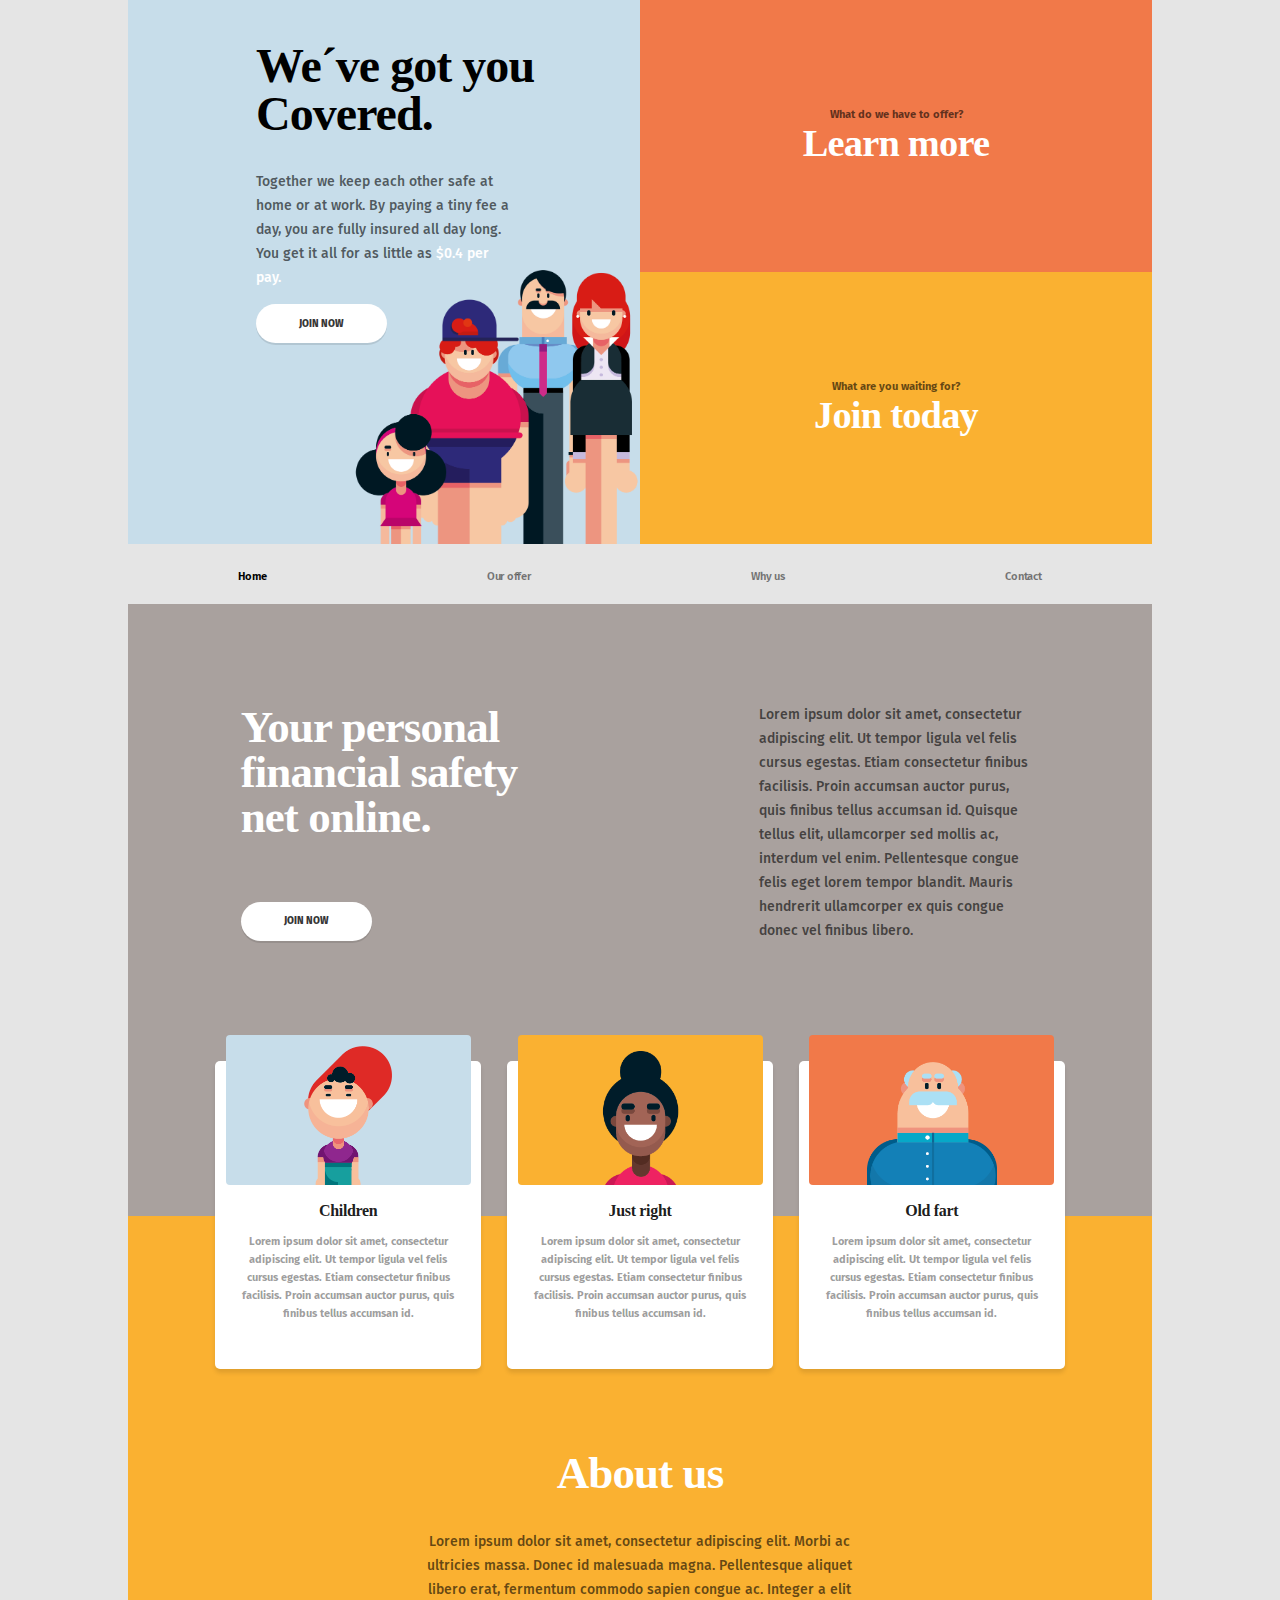
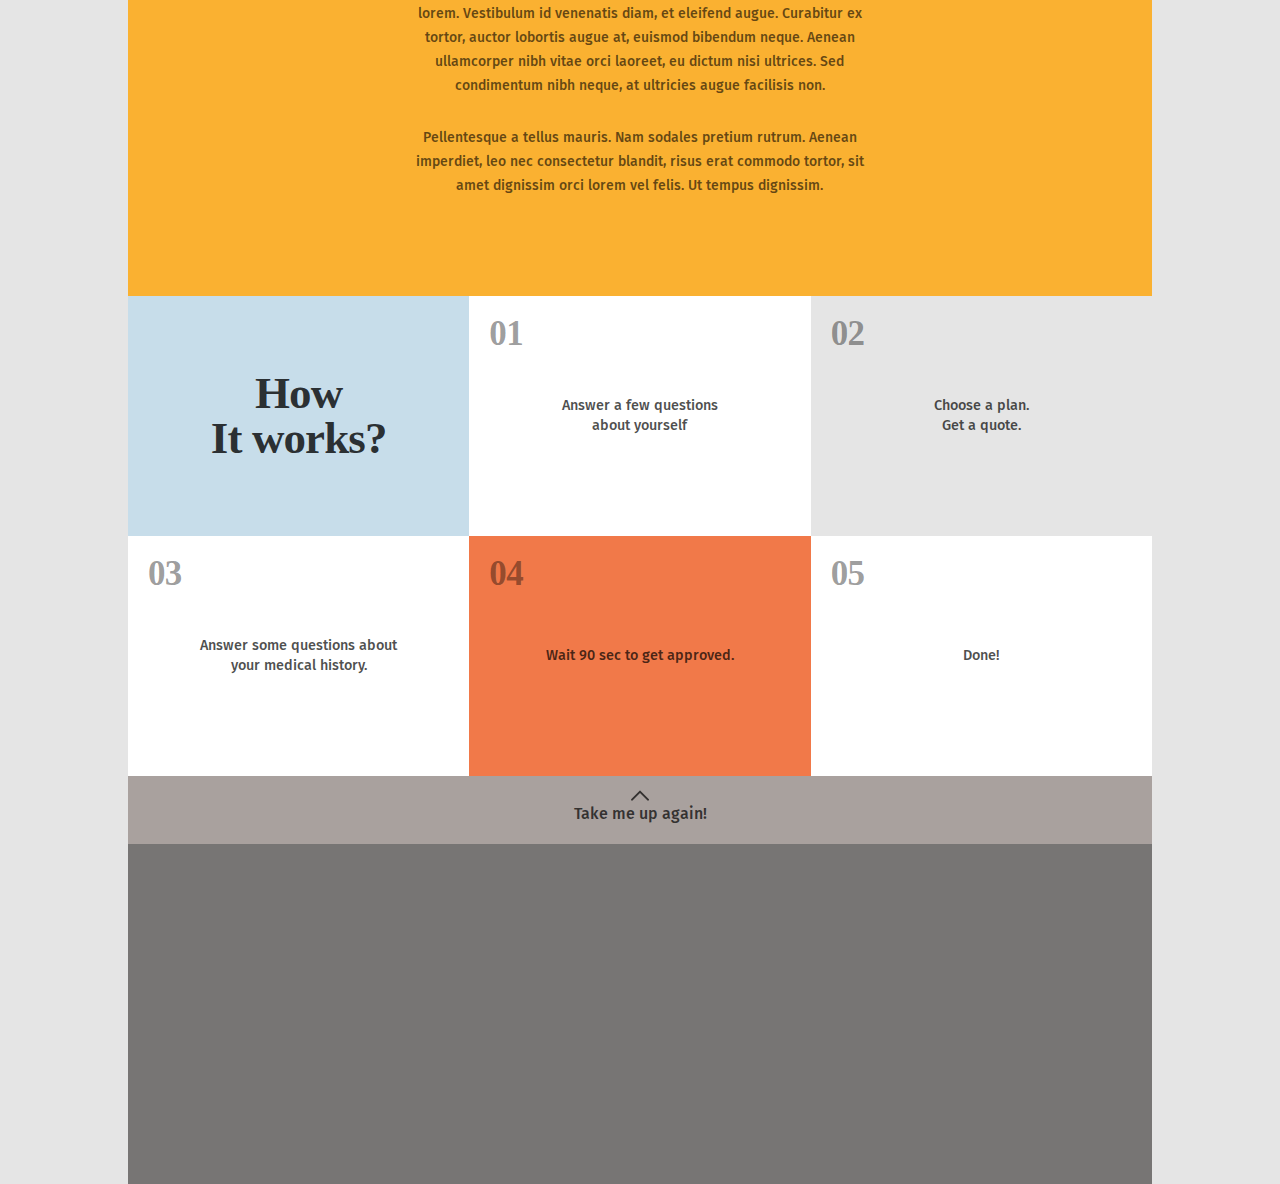
<file: index.html>
<!DOCTYPE html>
<html lang="en">

<head>
    <meta charset="UTF-8">
    <meta name="viewport" content="width=device-width, initial-scale=1.0">
    <title>Document</title>
    <link rel="stylesheet" href="style.css">
</head>

<body>
    <header>
        <section class="header_grid">
            <article class="header_item1 blue">
                <div class="text_container1">
                    <h1>We´ve got you Covered.</h1>
                    <p>Together we keep each other safe at home or at work.
                        By paying a tiny fee a day, you are fully insured
                        all day long. You get it all for as little as <span class="item1_text_highlight">$0.4 per
                            pay.</span></p>
                    <button class="btn">JOIN NOW</button>
                </div>
            </article>

            <article class="header_item2 red">
                <div class="text_container2">
                    <h2>Learn more</h2>
                    <p>What do we have to offer?</p>
                </div>
            </article>

            <article class="header_item3 yellow">
                <div class="text_container3">
                    <h2>Join today</h2>
                    <p>What are you waiting for?</p>
                </div>
            </article>

        </section>

        <nav>
            <ul>

                <li><a href="index.html" class="active">Home</a></li>

                <li><a href="index.html">Our offer</a></li>

                <li><a href="index.html">Why us</a></li>

                <li><a href="contact.html">Contact</a></li>

            </ul>
        </nav>
    </header>

    <main>
        <section class="main_grey grey">
            <section class="main_grey_content">
                <article class="main_grey_content1">
                    <h2>
                        Your personal financial safety net online.
                    </h2>
                    <button class="btn">
                        JOIN NOW
                    </button>
                </article>
                <article class="main_grey_content2">
                    <p>
                        Lorem ipsum dolor sit amet, consectetur adipiscing elit.
                        Ut tempor ligula vel felis cursus egestas.
                        Etiam consectetur finibus facilisis.
                        Proin accumsan auctor purus, quis finibus tellus accumsan id.
                        Quisque tellus elit, ullamcorper sed mollis ac, interdum vel enim.
                        Pellentesque congue felis eget lorem tempor blandit.
                        Mauris hendrerit ullamcorper ex quis congue donec vel finibus libero.
                    </p>
                </article>
            </section>
            <section class="smallboxes">

                <article class="smallbox white">

                    <div class="blue smallbox_pic1">

                    </div>

                    <h3>
                        Children
                    </h3>
                    <p>
                        Lorem ipsum dolor sit amet, consectetur adipiscing elit.
                        Ut tempor ligula vel felis cursus egestas.
                        Etiam consectetur finibus facilisis.
                        Proin accumsan auctor purus, quis finibus tellus accumsan id.
                    </p>

                </article>
                <article class="smallbox white">

                    <div class="yellow smallbox_pic2">

                    </div>

                    <h3>
                        Just right
                    </h3>
                    <p>
                        Lorem ipsum dolor sit amet, consectetur adipiscing elit.
                        Ut tempor ligula vel felis cursus egestas.
                        Etiam consectetur finibus facilisis.
                        Proin accumsan auctor purus, quis finibus tellus accumsan id.
                    </p>
                </article>
                <article class="smallbox white">

                    <div class="red smallbox_pic3">

                    </div>

                    <h3>
                        Old fart
                    </h3>
                    <p>
                        Lorem ipsum dolor sit amet, consectetur adipiscing elit.
                        Ut tempor ligula vel felis cursus egestas.
                        Etiam consectetur finibus facilisis.
                        Proin accumsan auctor purus, quis finibus tellus accumsan id.
                    </p>
                </article>

            </section>

        </section>
        <section class="main_yellow yellow">
            <h2>
                About us
            </h2>
            <p>
                Lorem ipsum dolor sit amet, consectetur adipiscing elit.
                Morbi ac ultricies massa.
                Donec id malesuada magna.
                Pellentesque aliquet libero erat, fermentum commodo sapien congue ac.
                Integer a elit lorem.
                Vestibulum id venenatis diam, et eleifend augue.
                Curabitur ex tortor, auctor lobortis augue at, euismod bibendum neque.
                Aenean ullamcorper nibh vitae orci laoreet, eu dictum nisi ultrices.
                Sed condimentum nibh neque, at ultricies augue facilisis non.
            </p>
            <p>
                Pellentesque a tellus mauris.
                Nam sodales pretium rutrum.
                Aenean imperdiet, leo nec consectetur blandit, risus erat commodo tortor, sit amet dignissim orci
                lorem vel felis.
                Ut tempus dignissim.
            </p>
        </section>
        <section class="main_grid">
            <article class="grid_item1 blue">
                <h3>
                    How<br>It works?
                </h3>
            </article>
            <article class="grid_item white">
                <div class="number">
                    <h3>
                        01
                    </h3>
                </div>
                <p class="main_grid_p">
                    Answer a few questions<br>about yourself
                </p>
            </article>
            <article class="grid_item lightgrey">
                <div class="number">
                    <h3>
                        02
                    </h3>
                </div>
                <p class="main_grid_p">
                    Choose a plan.<br>Get a quote.
                </p>
            </article>
            <article class="grid_item white">
                <div class="number">
                    <h3>
                        03
                    </h3>
                </div>
                <p class="main_grid_p">
                    Answer some questions about<br>your medical history.
                </p>
            </article>
            <article class="grid_item red">
                <div class="number">
                    <h3>
                        04
                    </h3>
                </div>
                <p class="main_grid_p">
                    Wait 90 sec to get approved.
                </p>
            </article>
            <article class="grid_item white">
                <div class="number">
                    <h3>
                        05
                    </h3>
                </div>
                <p class="main_grid_p">
                    Done!
                </p>
            </article>

        </section>
    </main>

    <footer>
        <section class="lightgreyfooter grey">
            <a href="index.html">
                <img src="Vector (2).png" alt="arrow up">
            </a>
            <p>
                Take me up again!
            </p>

        </section>
        <section class="greyfooter">

        </section>
    </footer>

</body>

</html>
</file>
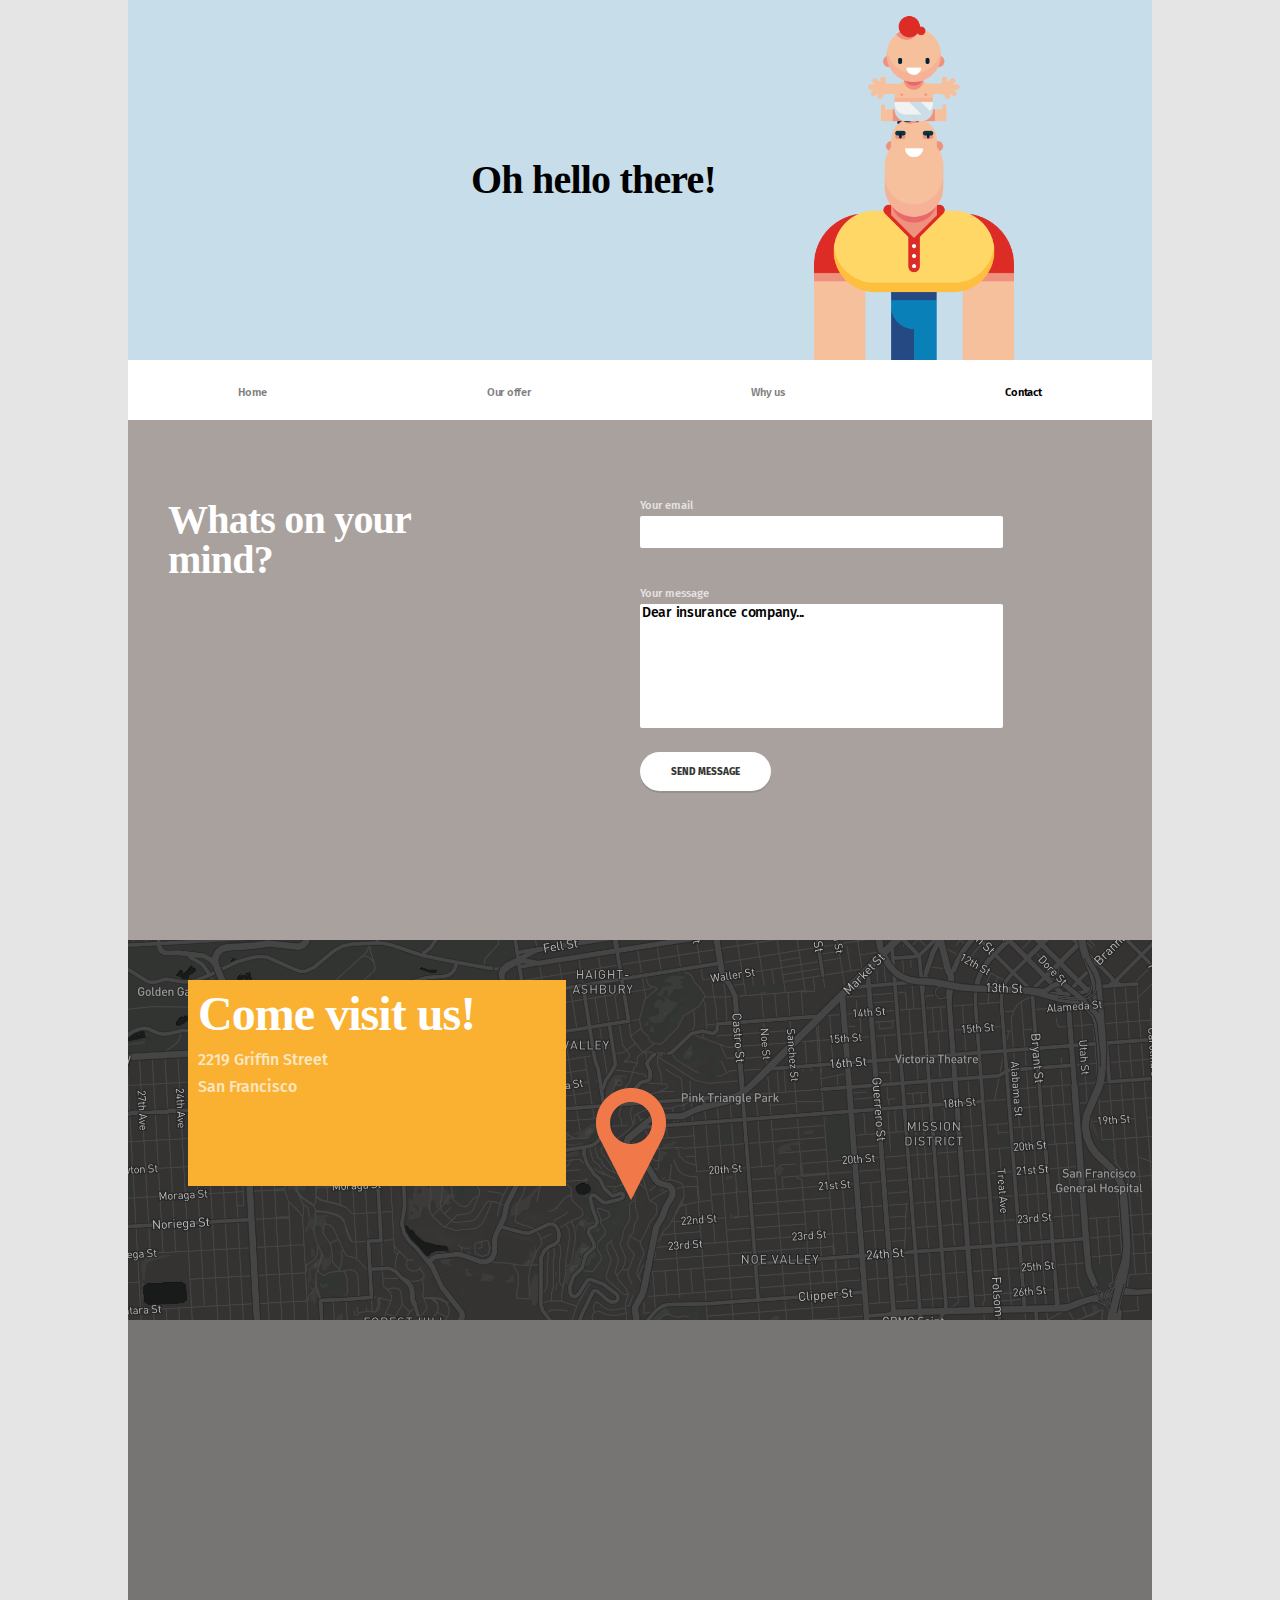
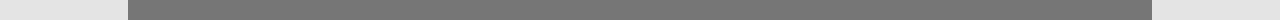
<file: contact.html>
<!DOCTYPE html>
<html lang="en">

<head>
    <meta charset="UTF-8">
    <meta name="viewport" content="width=device-width, initial-scale=1.0">
    <title>Document</title>
    <link rel="stylesheet" href="style.css">
</head>

<body>
    <header>
        <div class="item1_contact blue">
            <div class="header_empty">
                <!-- fyller ut den vänstra tredjedelen i headern för att de andra ska placeras rätt-->
            </div>
            <div class="header_text">
                <h1>
                    Oh hello there!
                </h1>
            </div>
            <div class="header_img">
                <img src="fatherbaby.png" alt="">
            </div>
        </div>
        <nav class="white">
            <ul>
                <li><a href="index.html">Home</a></li>

                <li><a href="index.html">Our offer</a></li>

                <li><a href="index.html">Why us</a></li>

                <li><a href="contact.html" class="active">Contact</a></li>
            </ul>
        </nav>
    </header>

    <main>
        <div class="contact_container">

            <section class="section_a">
                <h1>Whats on your mind?</h1>
            </section>


                <div class="contact_form">
                    <form action="action_page.php">
                        <label for="email">Your email</label>
                        <input type="text" id="email" name="email">

                        <label for="message">Your message</label>
                        <textarea name="message" class="textbox" placeholder="Dear insurance company..."></textarea>

                        <input type="submit" class="btn" value="SEND MESSAGE">
                    </form>
                </div>

            </section>
        </div>

        <section class="map">
            <div class="map_box1">
                <div class="adress_box">
                    <h1>Come visit us!</h1>
                    <p>2219 Griffin Street</p>
                    <p>San Francisco</p>
                </div>
            </div>

            <div class="map_box2">
                <img src="pin.png" alt="">
            </div>

            <div class="map_box3">

            </div>

        </section>

    </main>

    <footer>

    </footer>
</body>

</html>
</file>
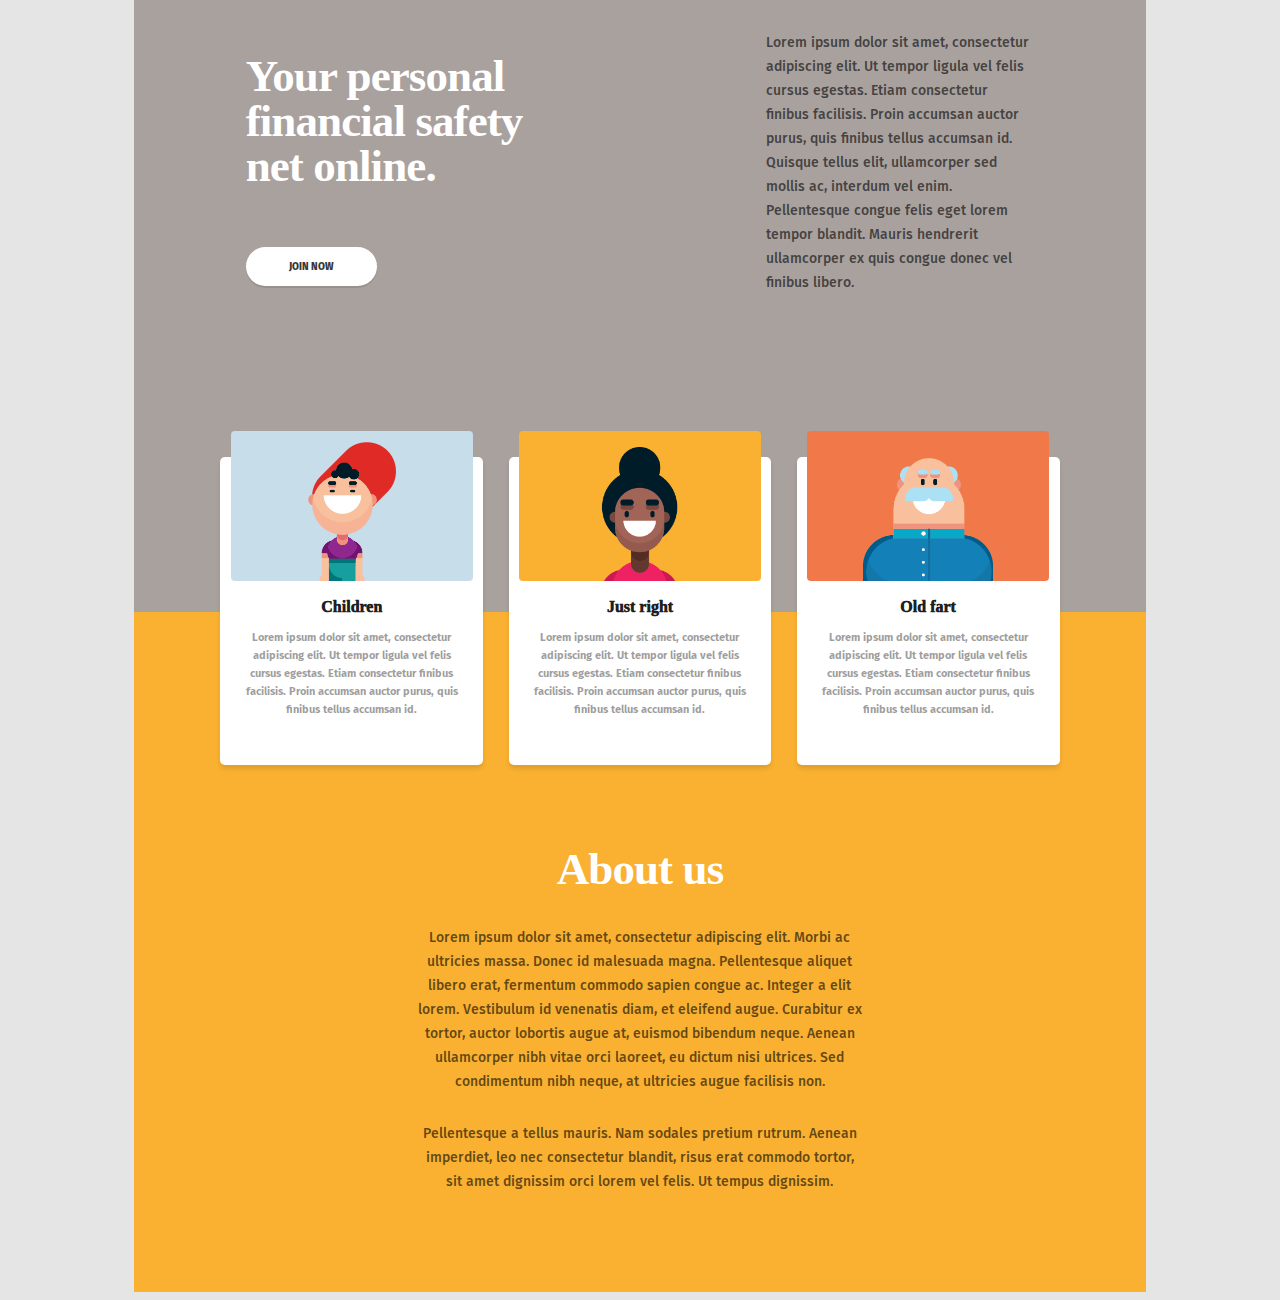
<file: jessica.html>
<!DOCTYPE html>
<html lang="en">

<head>
    <meta charset="UTF-8">
    <meta name="viewport" content="width=device-width, initial-scale=1.0">
    <title>Insurance Project</title>
    <link rel="stylesheet" href="jessicastyle.css">
</head>

<body>
    <main>
        <section class="box4 grey">
            <section class="box4_content">
                <section class="box4_content1">
                    <h2 class="whiteh2">
                        Your personal financial safety net online.
                    </h2>
                    <button class="btn">
                        <p class="btn_text">
                            JOIN NOW
                        </p>
                    </button>
                </section>
                <section class="box4_content2">
                    <p class="grey_p">
                        Lorem ipsum dolor sit amet, consectetur adipiscing elit.
                        Ut tempor ligula vel felis cursus egestas.
                        Etiam consectetur finibus facilisis.
                        Proin accumsan auctor purus, quis finibus tellus accumsan id.
                        Quisque tellus elit, ullamcorper sed mollis ac, interdum vel enim.
                        Pellentesque congue felis eget lorem tempor blandit.
                        Mauris hendrerit ullamcorper ex quis congue donec vel finibus libero.
                    </p>
                </section>
            </section>
            <section class="smallboxes">

                <section class="smallbox white">

                    <section class="blue smallbox_pic1">

                    </section>

                    <h3>
                        Children
                    </h3>
                    <p class="lightgrey_p">
                        Lorem ipsum dolor sit amet, consectetur adipiscing elit.
                        Ut tempor ligula vel felis cursus egestas.
                        Etiam consectetur finibus facilisis.
                        Proin accumsan auctor purus, quis finibus tellus accumsan id.
                    </p>

                </section>
                <section class="smallbox white">

                    <section class="yellow smallbox_pic2">

                    </section>

                    <h3>
                        Just right
                    </h3>
                    <p class="lightgrey_p">
                        Lorem ipsum dolor sit amet, consectetur adipiscing elit.
                        Ut tempor ligula vel felis cursus egestas.
                        Etiam consectetur finibus facilisis.
                        Proin accumsan auctor purus, quis finibus tellus accumsan id.
                    </p>
                </section>
                <section class="smallbox white">

                    <section class="red smallbox_pic3">

                    </section>

                    <h3>
                        Old fart
                    </h3>
                    <p class="lightgrey_p">
                        Lorem ipsum dolor sit amet, consectetur adipiscing elit.
                        Ut tempor ligula vel felis cursus egestas.
                        Etiam consectetur finibus facilisis.
                        Proin accumsan auctor purus, quis finibus tellus accumsan id.
                    </p>
                </section>

            </section>

        </section>
        <section class="box5 yellow">
            <h2 class="whiteh2">
                About us
            </h2>
            <p class="grey_p">
                Lorem ipsum dolor sit amet, consectetur adipiscing elit.
                Morbi ac ultricies massa.
                Donec id malesuada magna.
                Pellentesque aliquet libero erat, fermentum commodo sapien congue ac.
                Integer a elit lorem.
                Vestibulum id venenatis diam, et eleifend augue.
                Curabitur ex tortor, auctor lobortis augue at, euismod bibendum neque.
                Aenean ullamcorper nibh vitae orci laoreet, eu dictum nisi ultrices.
                Sed condimentum nibh neque, at ultricies augue facilisis non.
            </p>
            <p class="grey_p">
                Pellentesque a tellus mauris.
                Nam sodales pretium rutrum.
                Aenean imperdiet, leo nec consectetur blandit, risus erat commodo tortor, sit amet dignissim orci
                lorem vel felis.
                Ut tempus dignissim.
            </p>
        </section>
    </main>
</body>

</html>
</file>
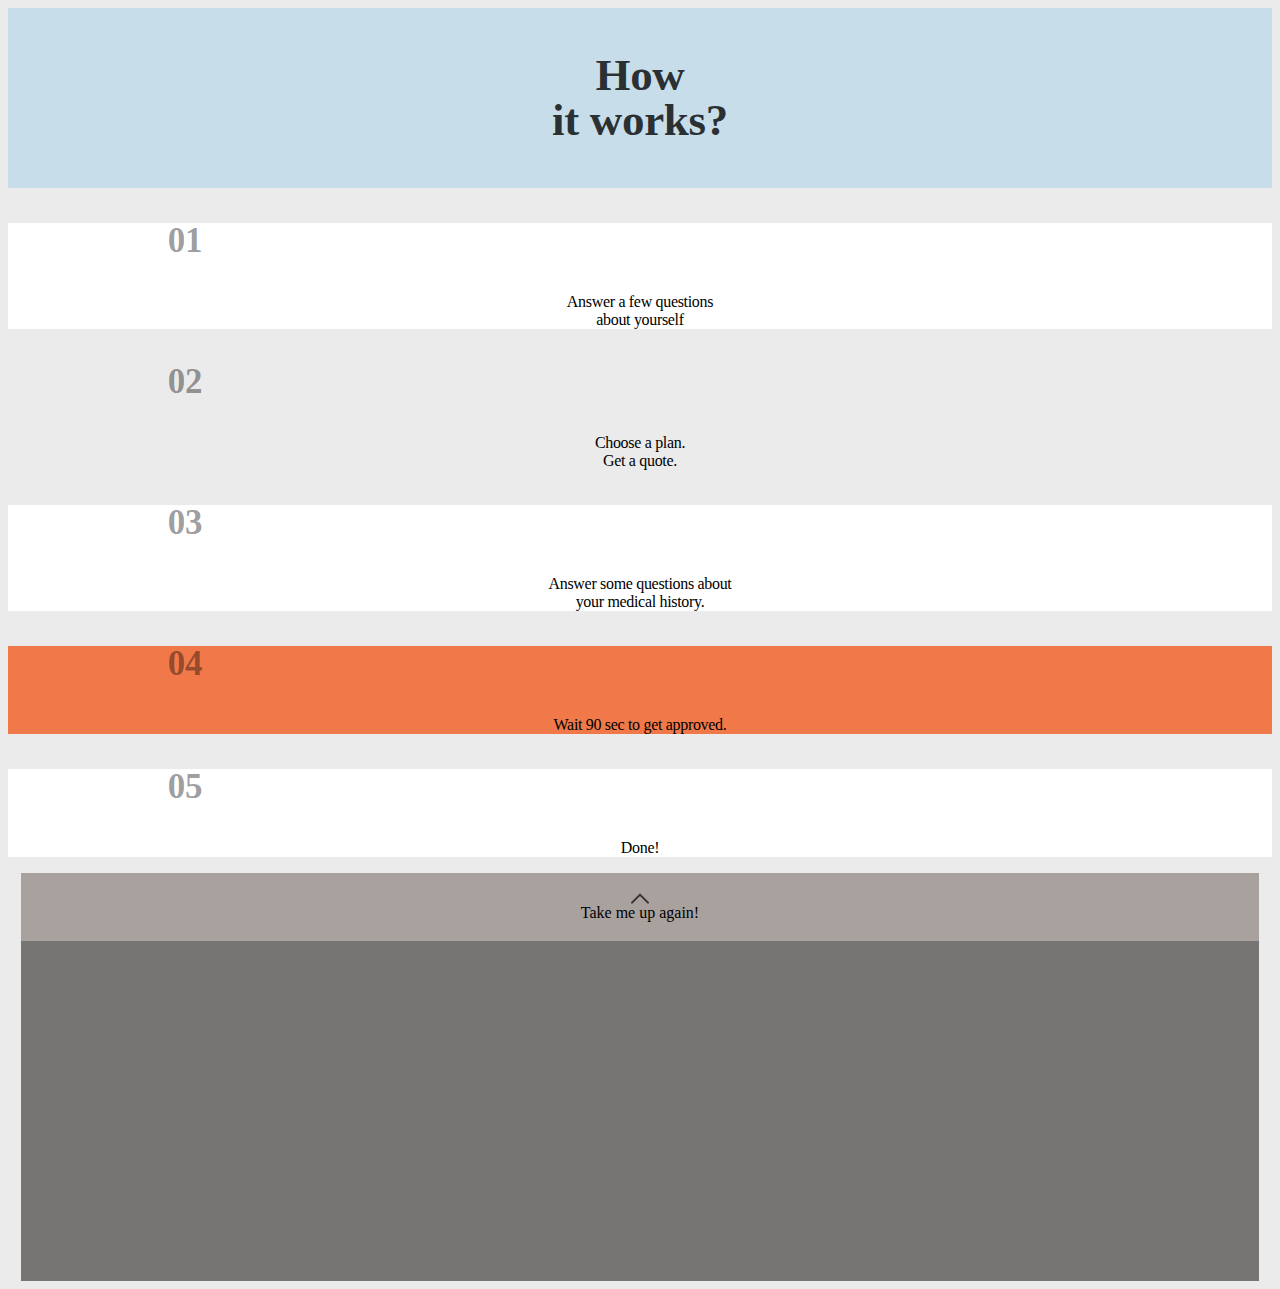
<file: leila.html>
<!DOCTYPE html>
<html lang="en">

<head>
    <meta charset="UTF-8">
    <meta name="viewport" content="width=device-width, initial-scale=1.0">
    <title>Document</title>
    <link rel="stylesheet" href="leila.css">
</head>

<body>

    <div class="grid">
        <article class="item1">
            <h3>
                How<br> it works?
            </h3>
        </article>
        <article class="item2">
            <section class="flex">
                <p class="nummer">
                    01
                </p>
            </section>
            <p class="text">
                Answer a few questions<br> about yourself
            </p>
        </article>
        <article class="item3">
            <section class="flex">
                <p class="nummer">
                    02
                </p>
            </section>
            <p class="text">
                Choose a plan.<br> Get a quote.
            </p>
        </article>
        <article class="item4">
            <section class="flex">
                <p class="nummer">
                    03
                </p>
            </section>
            <p class="text">
                Answer some questions about<br> your medical history.
            </p>
        </article>
        <article class="item5">
            <section class="flex">
                <p class="nummer">
                    04
                </p>
            </section>
            <p>
                Wait 90 sec to get approved.
            </p>
        </article>
        <article class="item6">
            <section class="flex">
                <p class="nummer">
                    05
                </p>
            </section>
            <p>
                Done!
            </p>
        </article>

    </div>
    <footer>
        <div>
            <div class="lightgreyfooter">
                <img src="Vector (2).png" alt="">
                <a href="index.html">
                    Take me up again!
                </a>

            </div>
            <div class="greyfooter">

            </div>
        </div>
    </footer>
</body>

</html>
</file>
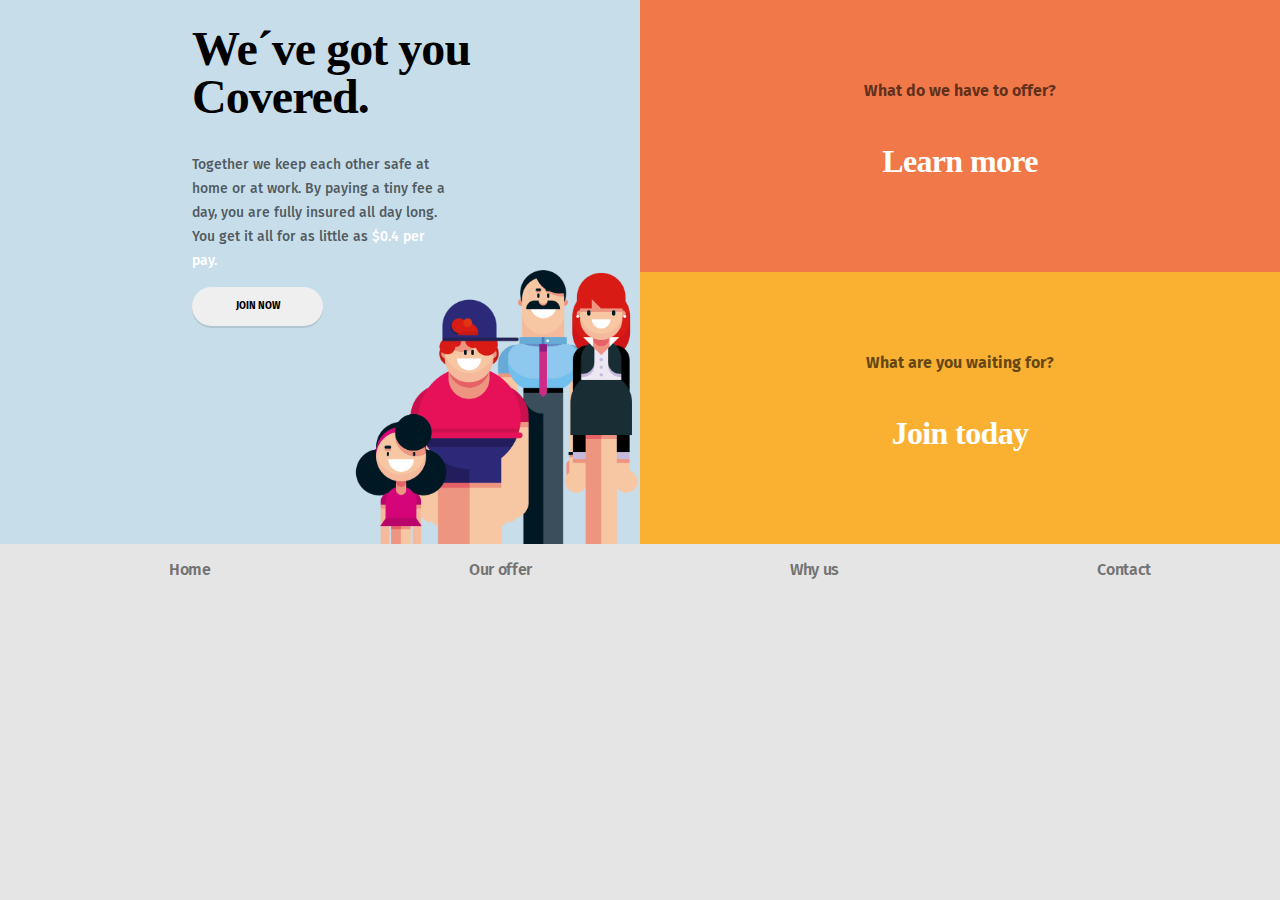
<file: marcus.html>
<!DOCTYPE html>
<html lang="en">

<head>
    <meta charset="UTF-8">
    <meta name="viewport" content="width=device-width, initial-scale=1.0">
    <title>Document</title>
    <link rel="stylesheet" href="marcusstyle.css">
</head>

<body>
    <header>
        <section class="grid">
            <div class="item1">
                <div class="text_container1">
                    <h1>We´ve got you Covered.</h1>
                    <p>Together we keep each other safe at home or at work.
                        By paying a tiny fee a day, you are fully insured
                        all day long. You get it all for as little as <span class="item1_text_highlight">$0.4 per
                            pay.</span></p>
                    <button class="join_now">JOIN NOW</button>
                </div>
            </div>

            <div class="item2">
                <div class="text_container2">
                    <h2>Learn more</h2>
                    <p>What do we have to offer?</p>
                </div>
            </div>

            <div class="item3">
                <div class="text_container3">
                    <h2>Join today</h2>
                    <p>What are you waiting for?</p>
                </div>
            </div>

        </section>

        <nav>
            <ul>

                <li><a href="google.com">Home</a></li>

                <li><a href="google.com">Our offer</a></li>

                <li><a href="google.com">Why us</a></li>

                <li><a href="google.com">Contact</a></li>

            </ul>
        </nav>
    </header>
</body>

</html>
</file>
<file: style.css>
@import url(https://fonts.googleapis.com/css?family=Fira+Sans:400,300,300italic,400italic,500,500italic,700,700italic);

body {
    background-color: #e5e5e5;
    margin: 0px;
}

.blue {
    background-color: #C7DDEA;
}

.red {
    background-color: #F17949;
}

.yellow {
    background-color: #FAB131;
}

.grey {
background-color: #A9A19E;
}

.white {
    background-color: #fff;
}

nav,
.btn,
p,
form label,
form .textbox,
::placeholder {
    font-family: Fira Sans, Sans-serif;
    font-style: normal;
    font-weight: 500;
}
h1,
h2,
h3,
.number {
    font-family: Frank Ruhl Libre, serif;
    font-weight: 900;
    letter-spacing: -0.02em;
    font-style: normal;
}

.header_grid {
    display: grid;
    grid-template-columns: 100%;
    grid-template-rows: 724px 315px 315px;
}

.header_item1,
.header_item2,
.header_item3 {
    display: flex;
    justify-content: center;
    align-items: center;
}

.header_item1 {
    background-image: url(family.png);
    background-repeat: no-repeat;
    background-position: bottom center;
    align-items: flex-start;
    background-size: 342px;
}

.text_container1 {
    max-width: 40ch;
    line-height: 24px;
    margin-top: 30px;
}

.header_item1 p {
    font-size: 14px;
}

.header_item1 h1 {
    line-height: 100%;
    font-size: 3rem;
    min-width: 12ch;
    font-style: normal;
}

.btn {
    width: 131px;
    height: 39px;
    border-radius: 100px;
    box-shadow: 0px 2px 0px rgba(0, 0, 0, 0.1);
    border: none;
    color: rgba(0, 0, 0, 0.8);;
    font-size: 10px;
    font-weight: 800;
    margin-top: 40px;
    background-color: #fff;
}

.header_grid p {
    color: rgba(0, 0, 0, 0.6);
}

.text_container2,
.text_container3 {
    display: flex;
    flex-direction: column-reverse;
    align-items: center;
    justify-content: center;
    font-weight: bold;
    min-width: max-content;
}

.text_container2 h2,
.text_container3 h2 {
    margin: 0px;
    font-size: 2.4rem;
} 

.text_container2 h2,
.text_container3 h2,
.item1_text_highlight {
    color: white;
}

.text_container2 p,
.text_container3 p {
    font-size: 0.7rem;
    margin: 0px;
    font-weight: bold;
}

nav {
    display: none;
}

ul {
    display: flex;
    flex-direction: row;
    height: 68px;
    justify-content: space-around;
    align-items: center;
    list-style: none;
    margin-block-start: 0;
    margin-block-end: 0;
    padding-left: 0;
}

a:link {
    color: rgba(0, 0, 0, 0.5);
    text-decoration: none;
    font-weight: 600;
    font-size: 0.7rem;
    line-height: 100%;
    letter-spacing: -0.02em;
}

a:link.active {
    color: black;
}


.main_grey {
    height: 1580px;
}

.main_grey_content {
    max-width: 90%;
    height: 237px;
    display: flex;
    flex-direction: column;
    align-items: center;
    margin-left: auto;
    margin-right: auto;
    position: relative;
    top: 30px;
}

.main_grey_content1, .main_grey_content2{
    max-width: 45ch;
}

.main_grey h2 {
    margin-bottom: 10px;
}

.main_grey .btn {
    display: none;
}

.main_grey h2,
.main_yellow h2 {
    font-size: 45px;
    line-height: 100%;
    color: #fff;
    margin-top: 0px;
}


.main_grey p,
.main_yellow p {
    font-size: 14px;
    line-height: 24px;
    color: rgba(0, 0, 0, 0.6);
}

.smallboxes {
    display: grid;
    gap: 60px;
    max-width: 256px;
    grid-template-columns: 1fr;
    grid-template-rows: 308px 308px 308px;
    margin-left: auto;
    margin-right: auto;
    position: relative;
    top: 240px;
}

.smallbox {
    box-shadow: 0px 4px 4px rgba(0, 0, 0, 0.1);
    border-radius: 5px;
}

.smallbox h3 {
    text-align: center;
    position: relative;
    top: -26px;
    font-size: 16px;
    line-height: 20px;
    color: rgba(0, 0, 0, 0.9);
}

.smallbox p {
    position: relative;
    top: -30px;
    font-size: 11px;
    font-weight: bold;
    line-height: 18px;
    color: rgba(0, 0, 0, 0.4);
    max-width: 84%;
    margin-left: auto;
    margin-right: auto;
    text-align: center;
}

.smallbox_pic1, 
.smallbox_pic2, 
.smallbox_pic3 {
    max-width: 92%;
    height: 150px;
    border-radius: 4px;
    margin-left: auto;
    margin-right: auto;
    position: relative;
    top: -26px;
}

.smallbox_pic1 {
    background-image: url("child_cut.png");
    background-repeat: no-repeat;
    background-position: center bottom;
    background-size: 88px;
}

.smallbox_pic2 {
    background-image: url("adult_cut.png");
    background-repeat: no-repeat;
    background-position: center bottom;
    background-size: 77px;
}

.smallbox_pic3 {
    background-image: url("old_cut.png");
    background-repeat: no-repeat;
    background-position: center bottom;
    background-size: 130px;
}

.main_yellow {
    height: 680px;
    display: flex; 
    flex-direction: column;
    justify-content: center;
    align-items: center;
}

.main_yellow h2 {
    text-align: center;
    margin-bottom: 20px;
}

.main_yellow p {
    max-width: 75%;
    text-align: center;
}

.main_grid {
    display: grid;
    grid-template-columns: 1fr;
    grid-template-rows: 170px 170px 170px 170px 170px 170px;
}

.number h3 {
    margin: 20px;
    font-size: 35px;
    line-height: 100%;
    font-weight: 900;
    letter-spacing: -0.02em;
    color: rgba(0, 0, 0, 0.4);
}

.grid_item1 {
    display: flex;
    justify-content: center;
    align-items: center;
    text-align: center;
    font-size: 45px;
    line-height: 100%;
    color: rgba(0, 0, 0, 0.8);
}

.grid_item1 h3 {    
    font-size: 45px;
    line-height: 100%;
    color: rgba(0, 0, 0, 0.8);
}

.grid_item {
    display: grid;
    grid-template-columns: 1fr;
    grid-template-rows: 1fr 1fr 1fr;

}
.main_grid_p {
    display: flex;
    align-items: center;
    justify-content: center;
    text-align: center;
    color: rgba(0, 0, 0, 0.7);
    font-size: 0.9rem;
    line-height: 20px;
}

.lightgreyfooter {
    display: none;
}

.greyfooter {
    background-color: #777574;
    height: 218px;
 }

 .item1_contact {
    display: flex;
    flex-direction: column;
    align-items: center;
    justify-content: space-between;
    height: 500px;
}

.header_text h1,
.section_a h1 {
    line-height: 100%;
    font-size: 2.5rem;
    font-weight: 900;
    min-width: min-content;
}

.item1_contact img {
    width: 200px;
}

.contact_container {
    background-color: #A9A19E;
    display: flex;
    flex-direction: column;
    align-items: center;
    padding: 40px;
}

.section_a h1 {
    max-width: 14ch;
    min-width: min-content;
    color: white;
}

.section_a,
.section_b {
    width: 80%;
    justify-content: center;
    align-items: center;
}

label {
    display: block;
    font-weight: bold;
    font-size: 0.7rem;
    line-height: 100%;
    color: #FFFFFF;
    opacity: 0.7;
    margin-bottom: 5;
}

form input,
textarea {
    margin-bottom: 20px;
    border-radius: 2px;
    border-style: none;
    width: 100%;
    height: 20px;
}

.contact_form {
    width: 80%;
}

textarea {
    resize: none;
}
.textbox {
    height: 80px;
    font-weight: normal;
    font-size: 14px;
    line-height: 100%;
    letter-spacing: -0.02em;
    color: #000000;
}

::placeholder {
    font-size: 14px;
    line-height: 100%;
    letter-spacing: -0.02em;
    color: #000000;
}

.btn {
    margin-top: 0px;
}

.map {
    background-image: url(map.png);
    background-size: 100%;
    display: flex;
    flex-direction: column;
    justify-content: center;
    align-items: center;
    padding: 60px 30px 30px 30px;
}

.map_box2 {
    visibility: collapse;
}

.map_box2 img {
    visibility: hidden;
}

.adress_box {
    background-color: #FAB131;
    color: white;
    margin-block-start: 0;
    margin-block-end: 0;
    width: 100%;
    height: 206px;
}

.adress_box h1 {
    line-height: 100%;
    font-size: 3rem;
    margin-block-start: 0;
    margin-bottom: 5px;
    margin-top: 10px;
    margin-left: 10px;
}

.adress_box p {
    font-size: 1rem;
    line-height: 0.7em;
    opacity: 0.7;
    margin-left: 10px;
}

.map img {
    visibility: hidden;
}

footer {
    height: 50px;
    background-color: #777574;
}


@media screen and (min-width: 700px) {
    .header_grid {
        grid-template-columns: minmax(500px, 1fr) minmax(200px, 1fr);
        grid-template-rows: 272px 272px;
        grid-template-areas: "a b""a c";
    }

    .header_item1 {
        background-position: bottom right;
        background-size: 286px;
        grid-area: a;
    }

    .header_item1 h1 {
        min-width: 13ch;
    }

    .header_item2 {
        grid-area: b;
    }

    .header_item3 {
        grid-area: c;
    }

    .text_container1 {
        margin-top: 10px;
        max-width: 32ch;
    }

    nav {
        display: block;
        font-weight: 600;
    }

    .main_grey {
        height: 612px;
    }

    .main_grey_content {
        max-width: 78%;
        flex-direction: row;
        justify-content: space-between;
        top: 100px;
    }

    .main_grey_content1 {
        max-width: 41%;
        min-width: 40ch;
    }
    
    .main_grey_content2 {
        max-width: 34%;
        min-width: 35ch;
    }

    .main_grey .btn {
        display: block;
        margin-top: 62px;
    }

    .smallboxes {
        max-width: 83%;
        grid-template-columns: 1fr 1fr 1fr;
        grid-template-rows: 308px;
        gap: 3%;
        top: 220px;
    }

    .main_yellow h2 {
        margin-top: 150px;
    }

    .main_yellow p {
        max-width: 44%; 
    }

    .main_grid {
        display: grid;
        grid-template-columns: 1fr 1fr 1fr;
        grid-template-rows: 240px 240px;
    }

    .lightgreyfooter {
        display: flex;
        flex-direction: column;
        justify-content: center;
        align-items: center;
        height: 68px;
    }

    .lightgreyfooter img {
        margin-top: 10px;
    }

    .lightgreyfooter p {
        margin-top: 0;
        font-size: 1rem;
        line-height: 20px;
        color: rgba(0, 0, 0, 0.7);
    }

    .greyfooter {
        height: 340px;
     }

     .item1_contact {
        flex-direction: row;
        align-items: flex-end;
        height: 360px;
    }

    .header_empty {
        width: 33%;
    }

    .header_text {
        width: 33%;
        min-width: 15ch;
        justify-content: center;
        align-self: center;
    }

    .header_img {
        width: 33%;
        display: flex;
        align-items: flex-end;
    }

    .header_img img {
        max-width: 100%;
    }

    ul {
        height: 60px;
    }

    .contact_container {
        height: 400px;
        flex-direction: row;
        align-items: flex-start;
        padding-top: 80px;
    }

    .section_a,
    .section_b {
        width: 50%;
        min-width: 350px;
    }

    .section_a h1 {
        max-width: 14ch;
        min-width: min-content;
        margin: 0;
    }

    .section_b {
        justify-content: flex-start;
        align-items: flex-start;
    }

    label {
        margin-bottom: 5px;
    }

    form input {
        margin-bottom: 40px;
        height: 30px;
    }

    .contact_form {
        width: 38%;
    }

    .textbox {
        height: 120px;
    }

    .map {
        height: 300px;
        flex-direction: row;
        padding: 40px;
        justify-content: flex-start;
        align-items: flex-start;
    }

    .map_box1,
    .map_box3 {
        display: flex;
        flex-direction: column;
        align-items: flex-start;
    }

    .map_box1 {
        width: 40%;
    }

    .adress_box {
        margin-left: 20px;
    }

    .map_box2 {
        width: 40%;
        height: 220px;
        display: flex;
        align-items: flex-end;
        justify-content: flex-start;
    }

    .map img {
        visibility: visible;
        width: 70px;
        height: 112px;
        margin-left: 50px;
    }

    footer {
        height: 300px;
    }
}

@media screen and (min-width: 1000px) {
    
    header, main, footer {
        max-width: 80%;
        margin-left: auto;
        margin-right: auto;
    }
}
</file>
<file: jessicastyle.css>
@import url(https://fonts.googleapis.com/css?family=Fira+Sans:400,300,300italic,400italic,500,500italic,700,700italic);

body {
background-color: #E5E5E5;
margin-top: 0px;
}

main {
    max-width: 100%;
}

.blue {
    background-color: #C7DDEA;
}

.red {
    background-color: #F17949;
}

.yellow {
    background-color: #FAB131;
}

.grey {
background-color: #A9A19E;
}

.white {
    background-color: #fff;
}


.box4 {
    height: 1580px;
}



.box4_content {
    max-width: 90%;
    height: 237px;
    display: flex;
    flex-direction: column;
    align-items: center;
    margin-left: auto;
    margin-right: auto;
}

.box4_content1, .box4_content2{
    max-width: 342px;
}

.whiteh2 {
    font-family: Frank Ruhl Libre;
    font-weight: 900;
    font-size: 45px;
    line-height: 100%;
    letter-spacing: -0.02em;
    color: #fff;
    margin-top: 0px;
}

.btn {
    display: none;
}

.grey_p {
    font-family: Fira Sans, sans-serif;
    font-weight: 500;
    font-size: 14px;
    line-height: 24px;
    color: rgba(0, 0, 0, 0.6);
}

.smallboxes {
    display: grid;
    gap: 60px;
    max-width: 256px;
    grid-template-columns: 1fr;
    grid-template-rows: 308px 308px 308px;
    margin-left: auto;
    margin-right: auto;
    position: relative;
    top: 240px;
}

.smallbox {
    box-shadow: 0px 4px 4px rgba(0, 0, 0, 0.1);
    border-radius: 5px;
}

.smallbox h3 {
    text-align: center;
    position: relative;
    top: -26px;
    font-family: Frank Ruhl Libre;
    font-style: normal;
    font-weight: 1000;
    font-size: 16px;
    line-height: 20px;
    color: rgba(0, 0, 0, 0.9);
}

.lightgrey_p {
    position: relative;
    top: -30px;
    font-family: Fira Sans;
    font-style: normal;
    font-weight: bold;
    font-size: 11px;
    line-height: 18px;
    color: rgba(0, 0, 0, 0.4);
    max-width: 84%; /*214*/
    margin-left: auto;
    margin-right: auto;
    text-align: center;
}


.smallbox_pic1, .smallbox_pic2, .smallbox_pic3 {
    max-width: 92%; /*236 av 256*/
    height: 150px;
    border-radius: 4px;
    margin-left: auto;
    margin-right: auto;
    position: relative;
    top: -26px;
}

.smallbox_pic1 {
    background-image: url("child_cut.png");
    background-repeat: no-repeat;
    background-position: center bottom;
    background-size: 88px;
}

.smallbox_pic2 {
    background-image: url("adult_cut.png");
    background-repeat: no-repeat;
    background-position: center bottom;
    background-size: 77px;
}

.smallbox_pic3 {
    background-image: url("old_cut.png");
    background-repeat: no-repeat;
    background-position: center bottom;
    background-size: 130px;
}

.box5 {
    height: 680px;
    display: flex; 
    flex-direction: column;
    justify-content: center;
    align-items: center;
}


.box5 h2 {
    text-align: center;
    margin-bottom: 20px;
}

.box5 p {
    max-width: 75%;
    text-align: center;
}

@media screen and (min-width: 700px) {

    .box4 {
        height: 612px;
    }
    .box4_content {
        max-width: 78%;
        flex-direction: row;
        justify-content: space-between;
        margin-left: auto;
        margin-right: auto;
    }

    .box4_content1 {
        max-width: 41%;
        min-width: 40ch;
    }
    
    .box4_content2 {
        max-width: 34%;
        min-width: 30ch;
    }


    .box4_content1 h2, .box4_content2 p {
        margin-top: 103px;
    }

    .btn {
        width: 131px;
        height: 39px;
        background: #FFFFFF;
        box-shadow: 0px 2px 0px rgba(0, 0, 0, 0.1);
        border-radius: 100px;
        border-width: 0px;
        display: flex;
        align-items: center;
        justify-content: center;
        margin-top: 58px;
    }
    
    .btn_text {
        font-family: Fira Sans, sans-serif;
        font-weight: 800;
        font-style: normal;
        font-size: 10px;
        line-height: 12px;
        color: rgba(0, 0, 0, 0.8);
    }

    .smallboxes {
        max-width: 83%;
        grid-template-columns: 1fr 1fr 1fr;
        grid-template-rows: 308px;
        gap: 3%;
        top: 220px;
    }

    .box5 h2 {
        margin-top: 150px;
    }

    .box5 p {
        max-width: 44%; 
    }
}

@media screen and (min-width: 1000px) {
    
    header, main, nav, footer {
        max-width: 80%;
        margin-left: auto;
        margin-right: auto;
    }
</file>
<file: leila.css>
@import { url(https://fonts.google.com/specimen/Fira+Sans?sidebar.open=true&selection.family=Fira+Sans:wght@500) 

}

body {
    
    background-color: #EBEBEB;

}

.main_grid {
     display: grid;
     grid-template-columns: 1fr;
     grid-template-rows: 170px 170px 170px 170px 170px 170px;
}
.greyfooter {

    background-color: #777574;
    width: 98%;
    height: 340px;
    top: 2652px;
    margin-left: auto;
    margin-right: auto;

}

h7 {

    letter-spacing: -0.02em;
    margin-left: auto;
    margin-right: auto;



}
 
h1 h2 h3 h4 h5 h6 {
    font-family: Franklin Gothic Medium', 'Arial Narrow', Arial, sans-serif;

}

.flex {
    font-family: Frank Ruhl Libre;
    font-style: normal;
    font-weight: 900;
    font-size: 35px;
    line-height: 100%
    
}

 
h3 {    
font-family: Frank Ruhl Libre;
font-size: 45px;
font-weight: 900;
font-style: normal;
line-height: 100%;
color: rgba(0, 0, 0, 0.8);
margin-left: auto;
margin-right: auto;
letter-spacing: -initial;

}

img {
    color: lightgray;
}
a, a:visited {
    text-decoration: none;
    color: black

}


.lightgreyfooter {
    display: flex;
    flex-direction: column;
    justify-content: center;
    align-items: center;
    background-color: #a9a19e;
    width: 98%;
    height: 68px;
    margin-right: auto;
    margin-left: auto;
}



.nummer {
    align-items: flex-end;
    justify-content: flex-start;
}


.item1 {
    background-color: #c7ddea;
    align-items: center;
    text-align: center;
    letter-spacing: -0.02em;
    display: flex;

}

.item2 {
    background-color: #FFFFFF;
    align-items: center;
    text-align: center;
    letter-spacing: -0.02em;
}

.item3 {
    background-color:#EBEBEB;
    text-align: center;
    align-items: center;
    letter-spacing: -0.02em;

}

.item4 {
    background-color: #FFFFFF;
    text-align: center;
    align-items: center;
    letter-spacing: -0.02em;

}

.item5 {
    background-color: #F17949;
    text-align: center;
    align-items: center;
    letter-spacing: -0.02em;
}

.item6 {
    background-color: #FFFFFF;
    text-align: center;
    align-items: center;
    letter-spacing: -0.02em;
}

.flex {
    width: 28%;
    height: 23%;
    color: rgba(0, 0, 0, 0.4);
 
}

@media screen and (min-width: 700px) {
    
    .main_grid {
        display: grid;
        grid-template-columns: 1fr 1fr 1fr;
        grid-template-rows: 240px 240px;
        grid-auto-flow: column;
        max-width: 98%;
        margin-right: auto;
        margin-left: auto;
    }
    
    .item10 {
        grid-column: 1/1;
        grid-row: 1/1;
    }
    
    .item11 {
        grid-column: 2;
        grid-row: 1/2;
    }
    
    .item12 {
        grid-column: 3;
        grid-row: 1;    
    }
    
    .item13 {
        grid-column: 1;
        grid-row: 2;
    }
    
    .item14 {
        grid-column: 2;
        grid-row: 2;
    }
    
    .item15 {
        grid-column: 3;
        grid-row: 2;
    }
}
</file>
<file: marcusstyle.css>
@import url(https://fonts.googleapis.com/css?family=Fira+Sans:400,300,300italic,400italic,500,500italic,700,700italic);

body {
    background-color: #e5e5e5;
    margin: 0px;
}

.grid {
    width: auto;
    display: flex;
    flex-direction: column;
}

.item1,
.item2,
.item3 {
    display: flex;
    justify-content: center;
    align-items: center;
}

.item1 {
    background-color: #c7ddea;
    background-image: url(family.png);
    background-repeat: no-repeat;
    background-position: bottom right;
    background-size: 286px;
    padding-bottom: 286px;
}

.item1 .text_container1 {
    max-width: 32ch;
    line-height: 24px;
    font-weight: 500;
    margin-top: 60px;
}

.item1 p {
    font-size: 14px;
}

.item1 h1 {
    line-height: 100%;
    font-size: 3rem;
    min-width: 12ch;
    font-style: normal;
}

.join_now {
    width: 131px;
    height: 39px;
    border-radius: 100px;
    box-shadow: 0px 2px 0px rgba(0, 0, 0, 0.1);
    border: none;
    color: black;
    font-size: 10px;
    font-weight: bold;
}

h1,
h2 {
    font-family: Frank Ruhl Libre, serif;
    font-weight: 900;
    letter-spacing: -0.02em;
    font-size: 2rem;
}

.grid p {
    color: rgba(0, 0, 0, 0.6);
    font-family: Fira Sans, sans-serif;
}

.item2 {
    background-color: #f17949;
}

.item2 .text_container2,
.item3 .text_container3 {
    display: flex;
    flex-direction: column-reverse;
    align-items: center;
    justify-content: center;
    font-weight: bold;
    padding: 20px;
    min-width: max-content;
}

.item3 {
    background-color: #fab131;
}

h2,
.item1_text_highlight {
    color: white;
}

a:link,
nav,
.join_now {
    font-family: Fira Sans, Sans-serif;
    font-style: normal;
}

nav {
    visibility: hidden;
    width: 100%;
    height: 50px;
    font-weight: 600;
}

ul {
    display: flex;
    flex-direction: row;
    justify-content: space-around;
    list-style: none;
}

a:link {
    color: rgba(0, 0, 0, 0.5);
    text-decoration: none;
    font-weight: 600;
    font-size: 1rem;
    line-height: 100%;
    letter-spacing: -0.02em;
}

@media screen and (min-width: 700px) {
    .grid {
        display: grid;
        grid-template-columns: minmax(500px, 1fr) minmax(200px, 1fr);
        grid-template-rows: 272px 272px;
        grid-template-areas: "a b""a c";
    }

    .item1 {
        grid-area: a;
    }

    .item1 h1 {
        min-width: 13ch;

    }

    .item2 {
        grid-area: b;
    }

    item3 {
        grid-area: c;
    }

    nav {
        visibility: visible;
    }
}
</file>
